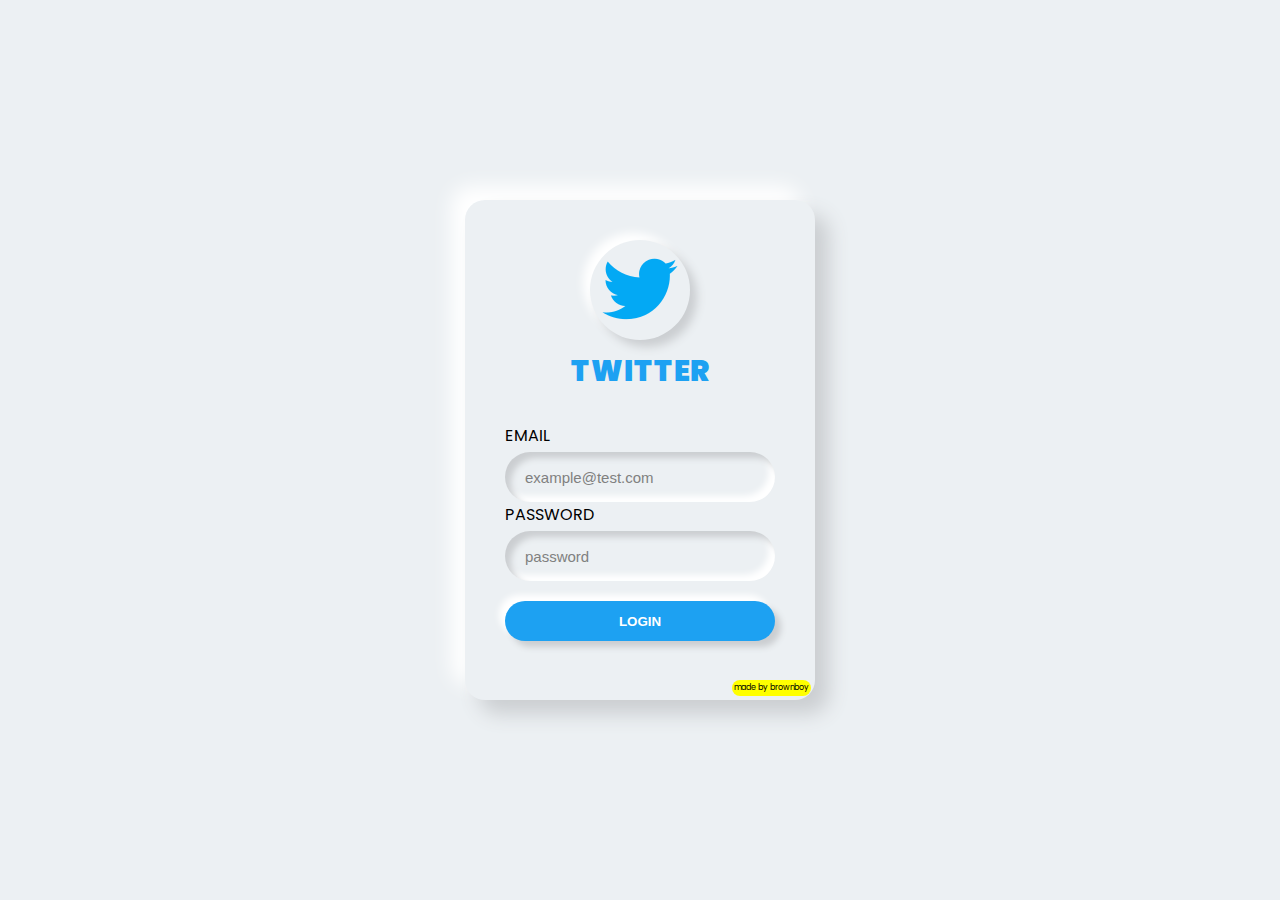
<file: Twitter login/index.html>
<!DOCTYPE html>
<html lang="en">

<head>
    <meta charset="UTF-8">
    <meta http-equiv="X-UA-Compatible" content="IE=edge">
    <meta name="viewport" content="width=device-width, initial-scale=1.0">
    <title>Twitter</title>
    <link rel="stylesheet" href="style.css">
</head>

<body>
    <div class="container">

        <header>

            <div class="brand-logo"></div>

            <div class="brand-title">TWITTER</div>
        </header>

        <form action="">

            <div class="inputs">

                <label for="">EMAIL</label>
                <input type="email" placeholder="example@test.com">

                <label for="">PASSWORD</label>
                <input type="password" placeholder="password">

                <button type="submit">LOGIN</button>
            </div>
        </form>

        <a href="#">made by brownboy</a>
    </div>
</body>

</html>
</file>
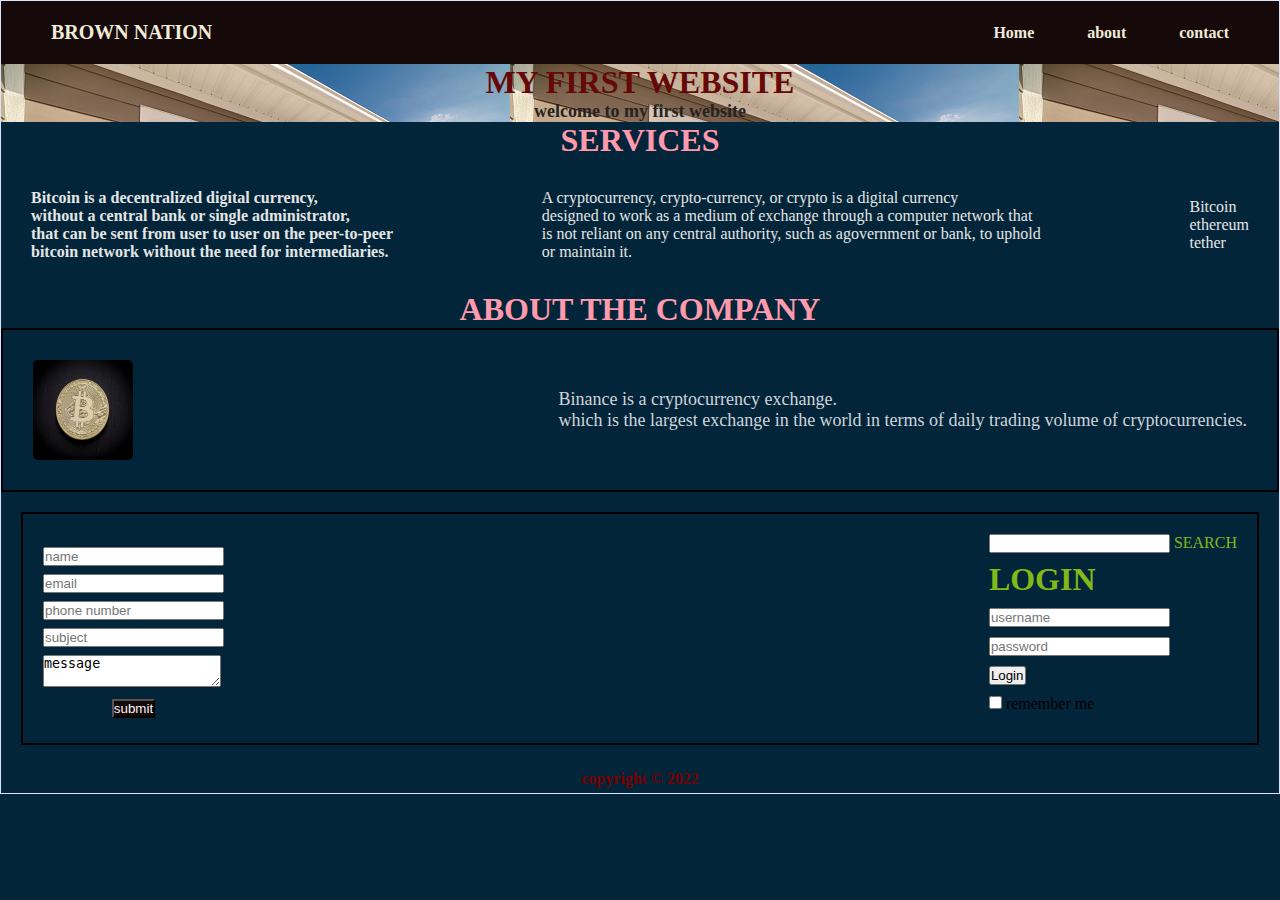
<file: first_website/first_website.html>
<!DOCTYPE html>
<html lang="en">

<head>
    <meta charset="UTF-8">
    <meta http-equiv="X-UA-Compatible" content="IE=edge">
    <meta name="viewport" content="width=device-width, initial-scale=1.0">
    <title>my first website</title>
    <link rel="stylesheet" href="website.css">
</head>

<body>
    <nav>
        <div class="logo">BROWN NATION</div>

        <div class="nav-link">
            <ul>
                <li><a href="Home" class="active">Home</a></li>
                <li><a href="About">about</a></li>
                <li><a href="Contact">contact</a></li>
            </ul>
        </div>
    </nav>

    <header>

        <div class="header-text">
            <h1>MY FIRST WEBSITE</h1>
            <P>welcome to my first website</P>
        </div>
    </header>

    <main>
        <div class="main-header">
            <h1>SERVICES</h1>
        </div>

        <div class="main-container">
            <div class="main-text">
                <p> <strong>Bitcoin is a decentralized digital currency,<br>
                        without a central bank or single administrator, <br>
                        that can be sent from user to user on the peer-to-peer <br>
                        bitcoin network without the need for
                        intermediaries.
                    </strong>
                </p>
            </div>

            <div class="other-text">
                <p>A cryptocurrency, crypto-currency, or crypto is a digital currency <br>
                    designed to work as a medium of exchange through a computer network that <br>
                    is not reliant on any central authority, such as agovernment or bank, to uphold <br>
                    or maintain it.</p>
            </div>

            <div class="last-text">
                <ul>
                    <li>Bitcoin</li>
                    <li>ethereum</li>
                    <li>tether</li>
                </ul>
            </div>
        </div>

        <div class="about">
            <div class="about-header">
                <h1>ABOUT THE COMPANY</h1>
            </div>

            <div class="about-text">
                <img src="bitcoin.jpg" alt="bitcoin image" width="100" height="100">

                <p>Binance is a cryptocurrency exchange. <br> which is the largest exchange in the world in terms of
                    daily
                    trading volume of cryptocurrencies.
            </div>
        </div>
    </main>


    <section>

        <form action="" class="form-input">
            <div class="input-field"">
                <input type=" text" id="name" placeholder="name">
            </div>

            <div class="input-field"">
                <input type=" email" id="email" placeholder="email">
            </div>

            <div class="input-field"">
                <input type=" text" id="phone number" placeholder="phone number">
            </div>

            <div class="input-field"">
                <input type=" text" id="subject" placeholder="subject">
            </div>

            <div class="input-field">
                <textarea name="message" id="message" cols="" rows="">message</textarea>
            </div>
            <div class="submit-button">
                <button value="submit" id="button">submit</button>
            </div>
        </form>

        <aside>

            <div class="search-page">
                <input type="text" name="q" id="search">
                <a href="http://google.com">SEARCH</a>
            </div>

            <div class="login-page">

                <h1 class="login-page_head">LOGIN</h1>

                <form action="login-page_form">

                    <div class="login-page_form">
                        <input type="text" placeholder="username">
                    </div>

                    <div class="login-page_form">
                        <input type="password" placeholder="password">
                    </div>

                    <div class="login-page_form">
                        <button value="login">Login</button>
                    </div>

                    <div class="login-page_form">
                        <input type="checkbox" id="check">
                        <label for="check">remember me</label>

                    </div>
                </form>
            </div>
        </aside>
    </section>

    <footer>
        copyright &copy; 2022
    </footer>
</body>

</html>
</file>
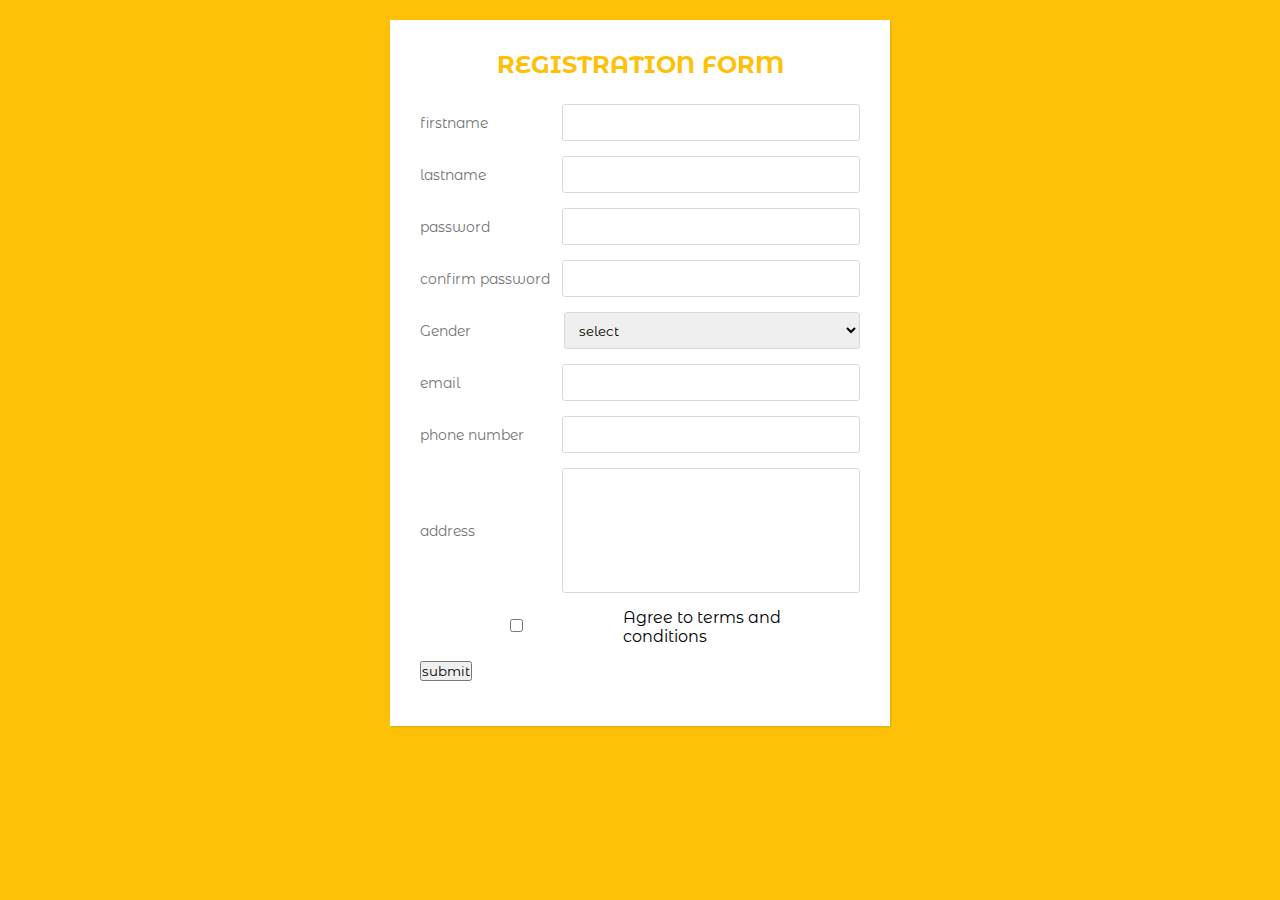
<file: reg_form/reg_form.html>
<!DOCTYPE html>
<html lang="en">

<head>
    <meta charset="UTF-8">
    <meta http-equiv="X-UA-Compatible" content="IE=edge">
    <meta name="viewport" content="width=device-width, initial-scale=1.0">
    <title>REG_FORM</title>
    <link rel="stylesheet" href="styles02.css">
</head>

<body>

    <div class="wrapper">
        <div class="title">
            Registration form
        </div>

        <form action="">

            <div class="input_field">
                <label for="firstname">firstname</label>
                <input type="text" class="input" id="firstname">
            </div>

            <div class="input_field">
                <label for="lastname">lastname</label>
                <input type="text" class="input" id="lastname">
            </div>

            <div class="input_field">
                <label for="password">password</label>
                <input type="password" class="input" id="password">
            </div>

            <div class="input_field">
                <label for="confirm password">confirm password</label>
                <input type="password" class="input" id="confirm password">
            </div>

            <div class="input_field">
                <label for="">Gender</label>
                <div class="custom_select">
                    <select name="" id="">
                        <option value="" selected disabled>select</option>
                        <option value="male">male</option>
                        <option value="female">female</option>
                    </select>
                </div>
            </div>

            <div class="input_field">
                <label for="email">email</label>
                <input type="email" class="input" id="email">
            </div>

            <div class="input_field">
                <label for="phone number">phone number</label>
                <input type="text" class="input" id="phone number">
            </div>

            <div class="input_field">
                <label for="address">address</label>
                <textarea name="" id="address" class="textarea"></textarea>
            </div>

            <div class="input_field terms">
                <label for="" class="check">
                    <input type="checkbox">
                    <span class="checkmark"></span>
                </label>
                <p>Agree to terms and conditions</p>
            </div>
            <button class="input_field" value="register">submit</button>
        </form>
    </div>

</body>

</html>
</file>
<file: Twitter login/style.css>
@import url('https://fonts.googleapis.com/css2?family=Poppins:wght@400;900&display=swap');

* {
    box-sizing: border-box;
}

/* Neumorphic design is all based on box-shadow property.

You just need to remember two things. 👇🏻 

- Protrude effect in outer element (normal box-shadow)
- Sunken effect in inner elements (inset box-shadow) */
body {
    margin: 0;
    width: 100vw;
    height: 100vh;
    background: #ecf0f3;
    display: flex;
    align-items: center;
    text-align: center;
    justify-content: center;
    place-items: center;
    overflow: hidden;
    font-family: poppins;
}

.container {
    position: relative;
    width: 350px;
    height: 500px;
    border-radius: 20px;
    padding: 40px;
    background: #ecf0f3;
    box-shadow: 14px 14px 20px #cbced1, -14px -14px 20px white;
}

.brand-logo {
    height: 100px;
    width: 100px;
    background-image: url(./twitter--v2.png);
    margin: auto;
    border-radius: 50%;
    box-shadow: 7px 7px 10px #cbced1, -7px -7px 10px white;
}

.brand-title {
    margin-top: 10px;
    font-weight: 900;
    font-size: 1.8rem;
    color: #1DA1F2;
    letter-spacing: 1px;
}

.inputs {
    text-align: left;
    margin-top: 30px;
}

label, input, button {
    display: block;
    width: 100%;
    padding: 0;
    border: none;
    outline: none;
}

label {
    margin-bottom: 4px;
}



input::placeholder {
    color: gray;
}

input {
    background: #ecf0f3;
    padding: 10px;
    padding-left: 20px;
    height: 50px;
    font-size: 15px;
    border-radius: 50px;
    box-shadow: inset 6px 6px 6px #cbced1, inset -6px -6px 6px white;
}

  button {
    color: white;
    margin-top: 20px;
    background: #1DA1F2;
    height: 40px;
    border-radius: 20px;
    cursor: pointer;
    font-weight: 900;
    box-shadow: 6px 6px 6px #cbced1, -6px -6px 6px white;
    transition: 0.5s;
}

button:hover {
    box-shadow: none;
}

a {
    position: absolute;
    font-size: 8px;
    bottom: 4px;
    right: 4px;
    text-decoration: none;
    color: black;
    background: yellow;
    border-radius: 10px;
    padding: 2px;
}
</file>
<file: first_website/website.css>
* {
    box-sizing: border-box;
    margin: 0;
    padding: 0;
}

body {
    border: 1px solid #d7e3fc;
    width: 100%;
    background-color: #03253a;
    margin: 0px;
}

nav {
    display: flex;
    background-color: #150909;
    padding: 20px 50px;
    justify-content: space-between;
    align-items: center;
}

nav .nav-link {
    width: 20%;
}

nav .nav-link ul {
    display: flex;
    justify-content:space-between;
    list-style: none;
}

nav .nav-link ul a {
    text-decoration: none;
    color: #f0ebd8;
    font-weight: 700;
    padding: 5px 0;
}


nav .nav-link ul a:hover,
nav .nav-link ul a:active {
    color: blue;
    border-bottom: 1px solid blue;
}


.logo {
    font-size: 20px;
    font-weight: 700;
    color: #f0ebd8;
}

header {
    text-align: center;
    padding: 0;
    background-image: url("door.jpg");
    color: #660708;
}

.header-text p {
    font-size: large;
    color: #252422;
    font-weight: 700;
}

main h1 {
    text-align: center;
    color: #ff99ac;
}

.main-container {
    display: flex;
    justify-content: space-between;
    align-items: center;
    padding: 30px;
    box-shadow: #150909;
}

.main-text p,
.other-text,
.last-text {
    color: #e5e5e5;
}

main .last-text ul {
    list-style: none;
}

.about-text {
    display: flex;
    justify-content: space-between;
    align-items: center;
    padding: 30px;
    border: 2px solid black;
}

.about-text p {
    color: #ced4da;
    font-size: large;
}

.about-text img {
    border-radius: 5px;
}

section {
    display: flex;
    justify-content: space-between;
    align-items: center;
    padding: 20px;
    margin: 20px;
    border: 2px solid black;
}
 
.search-page a {
    text-decoration: none;
}

.search-page a,
.login-page h1 {
    color: #80b918;
}

.form-input .input-field {
    margin: 8px 0;
}

.submit-button {
    display: flex;
    justify-content: center;
    border-radius: 2px;
}

#button {
    background-color: #150909;
    color: whitesmoke;
}

.login-page_form {
    margin: 10px 0;
    border-radius: 2px;
}

.login-page_head {
    margin: 8px 0;
}

footer {
    display: flex;
    justify-content: center;
    color: #780000;
    font-weight: 900;
    padding: 5px;
}
</file>
<file: reg_form/styles02.css>
@import url('https://fonts.googleapis.com/css2?family=Montserrat+Alternates:wght@400;700&display=swap');

* {
    margin: 0px;
    padding: 0px;
    box-sizing: border-box;
    font-family: 'Montserrat Alternates', sans-serif;
}

body {
    background: #fec107;
    padding: 0 10px;
}

.wrapper {
    max-width: 500px;
    width: 100%;
    background: #fff;
    margin: 20px auto;
    padding: 30px;
    box-shadow: 1px 1px 2px rgba( 0, 0, 0, 0.125);
}

.wrapper .title {
    text-transform: uppercase;
    font-size: 24px;
    font-weight: 700;
    margin-bottom: 25px;
    color: #fec107;
    text-align: center;
}

.wrapper form {
    width: 100%;
}

.wrapper form .input_field {
    margin-bottom: 15px;
    display: flex;
    align-items: center;
}

.wrapper form .input_field label {
    width: 200px;
    color: #757575;
    margin-right: 10px;
    font-size: 14px;
}

.wrapper form .input_field input,
.wrapper form .input_field textarea {
    width: 100%;
    outline: none;
    border: 1px solid #d5dbd9;
    font-size: 15px;
    padding: 8px 10px;
    border-radius: 3px;
    transition: all 0.3s ease;
}

.wrapper form .input_field textarea {
    resize: none;
    height: 125px;
}

.wrapper form .input_field .custom_select {
    position: relative;
    width: 100%;
    height: 37px;
}

.wrapper form .input_field .custom_select select {
    animation: none;
    border: 1px solid #d5dbd9;
    width: 100%;
    height: 100%;
    padding: 8px 10px;
    border-radius: 3px;
    outline: none;
}

.wrapper form .input_field .custom_select:before {
    content: "";
    position: absolute;
    top: 12px;
    right: 10px;
    border: 1px solid;
    border-color: #d5dbd9 transparent transparent transparent;
    pointer-events: none;
}
</file>
